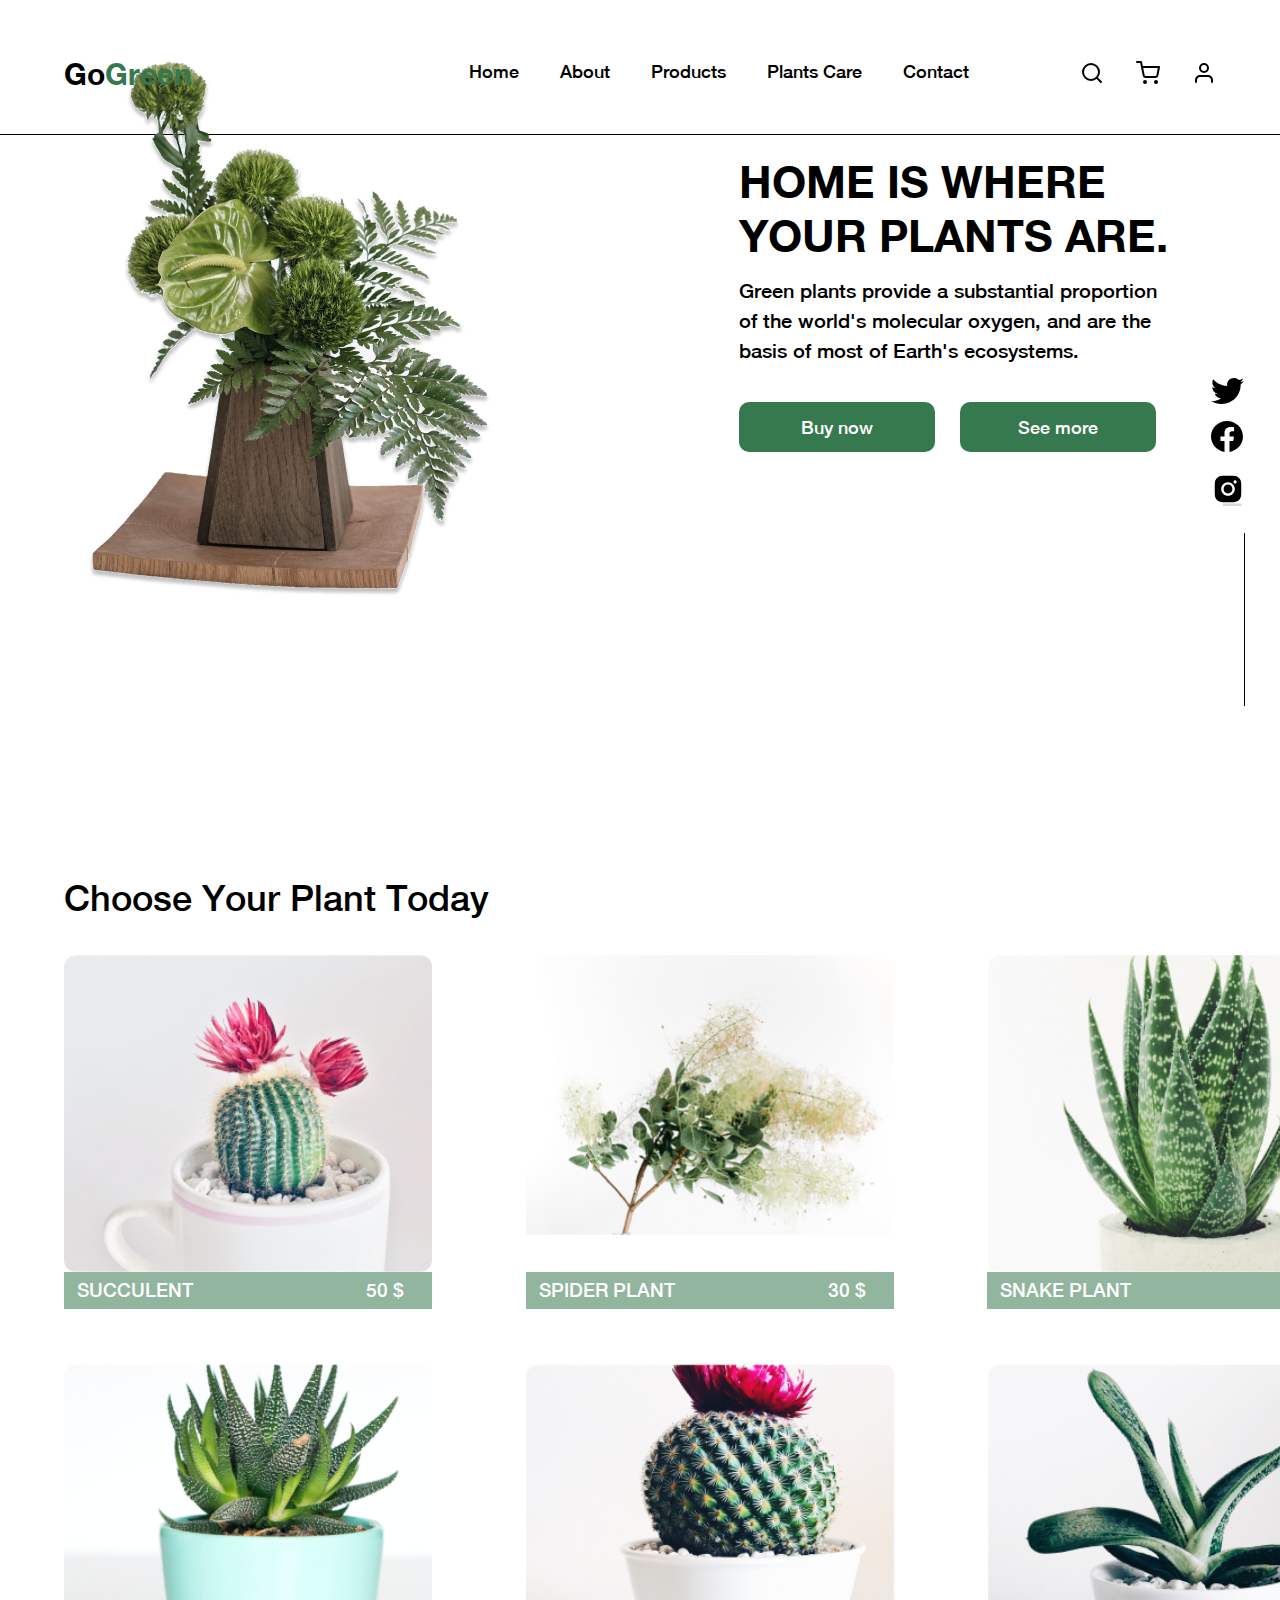
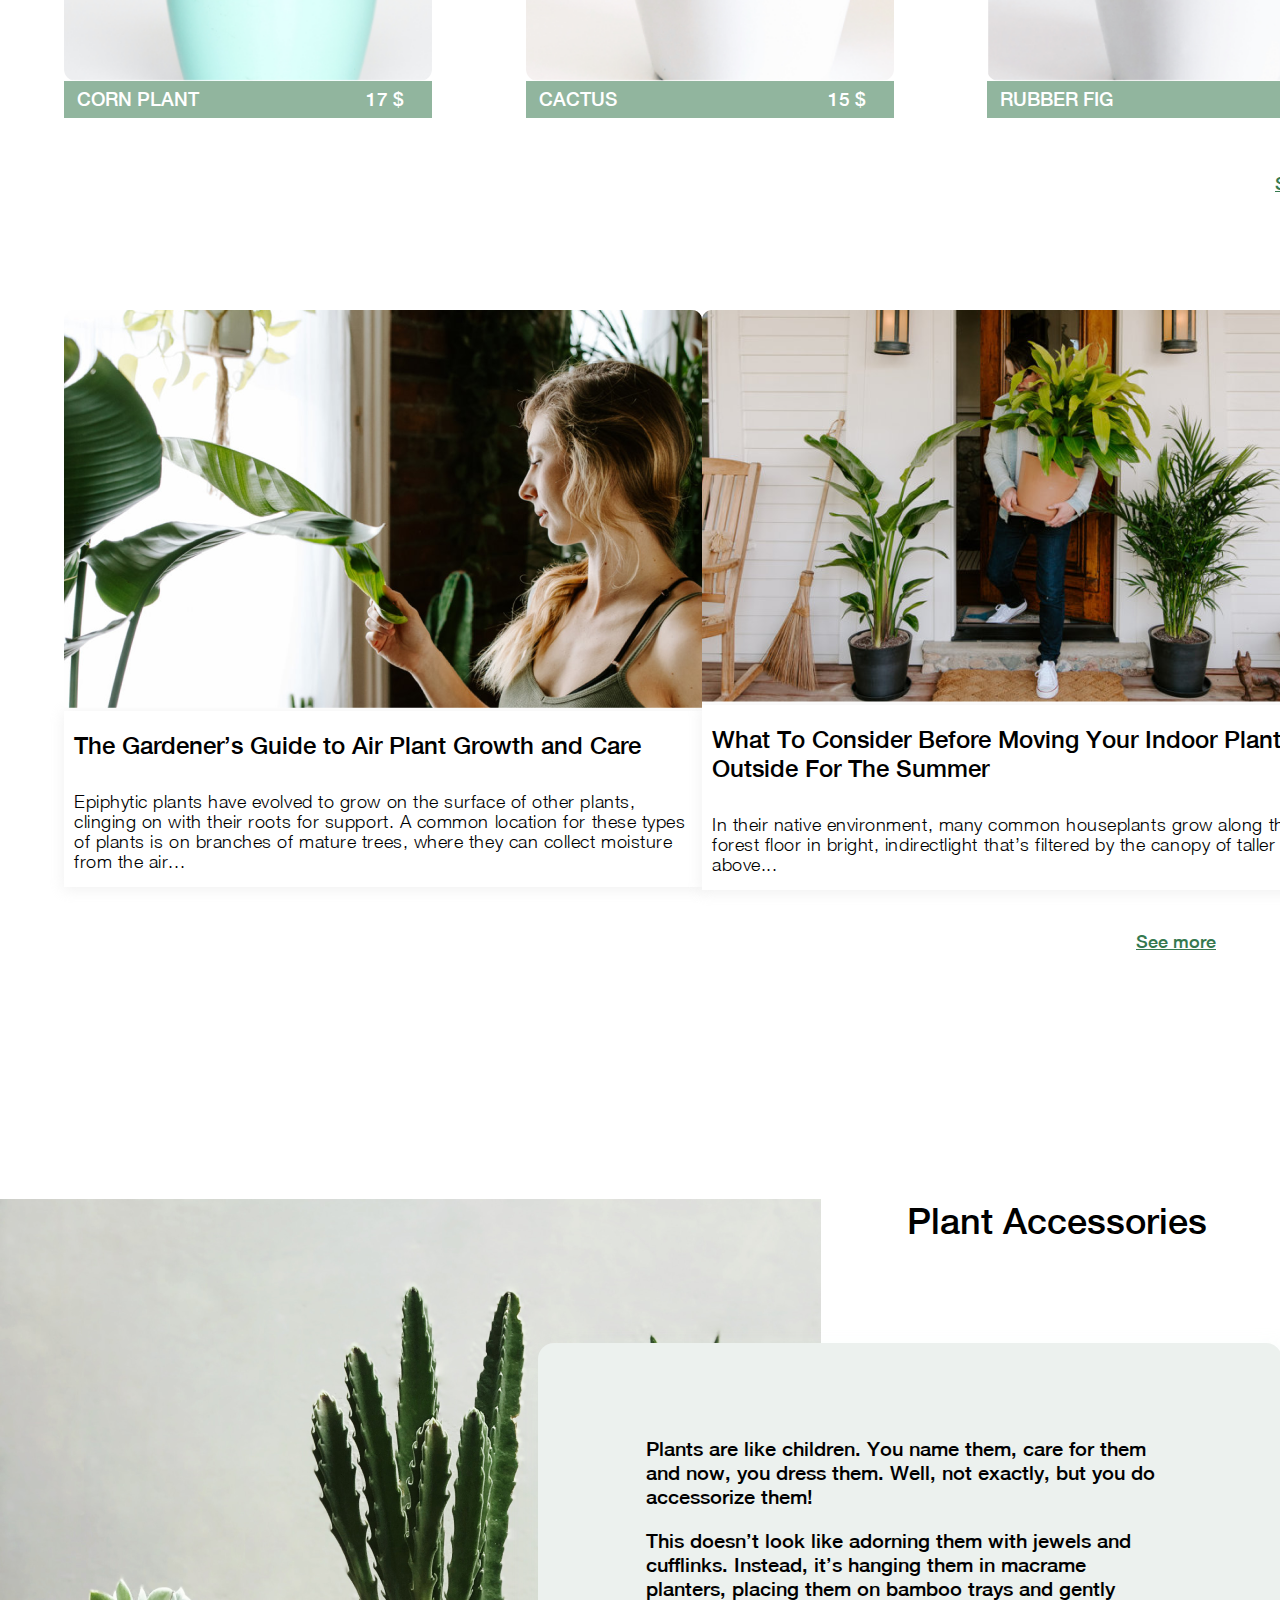
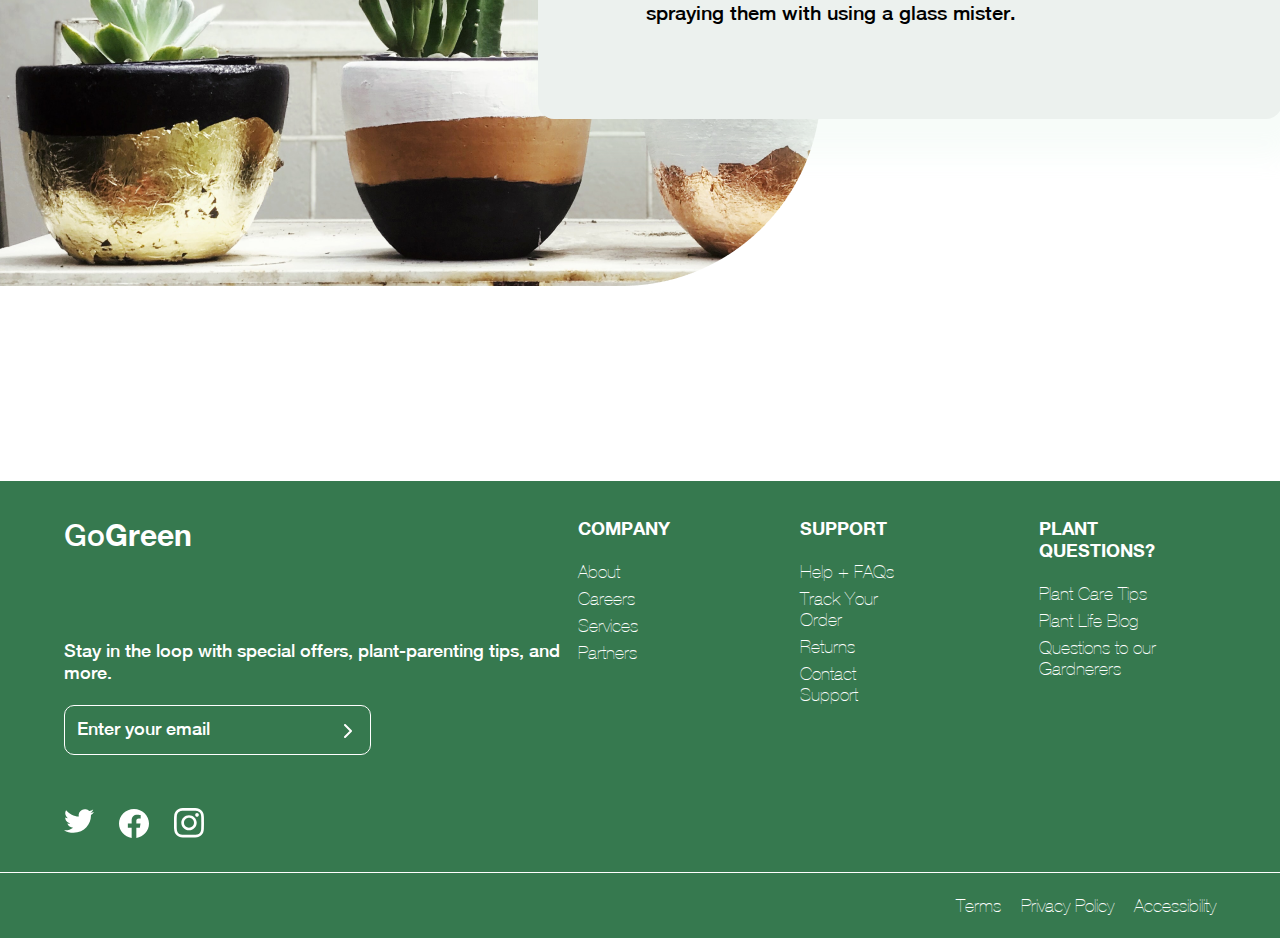
<file: index.html>
<!DOCTYPE html>
<html lang="en">
<head>
    <meta charset="UTF-8">
    <meta http-equiv="X-UA-Compatible" content="IE=edge">
    <meta name="viewport" content="width=device-width, initial-scale=1.0">
    <link rel="stylesheet" href="./assets/styles/reset.css">
    <link rel="stylesheet" href="./assets/styles/style.css">
    <title>Home</title>
</head>
<body>
<header>
    <div class="container">
      <nav class="top-nav">
        <a class="logo" href="index.html">Green</a>
        <div class="merged-nav"><ul>
            <li><a href="index.html">Home</a></li>
        <li><a href="#">About</a></li>
        <li><a href="#">Products</a></li>
        <li><a href="#">Plants Care</a></li>
        <li><a href="./assets/pages/contact.html">Contact</a></li>
       </ul>
       <div class="icons">
        <a href="#"><svg width="24" height="24" viewBox="0 0 24 24" fill="none" xmlns="http://www.w3.org/2000/svg"><path d="M11 19C15.4183 19 19 15.4183 19 11C19 6.58172 15.4183 3 11 3C6.58172 3 3 6.58172 3 11C3 15.4183 6.58172 19 11 19Z" stroke="black" stroke-width="2" stroke-linecap="round" stroke-linejoin="round"/><path d="M20.9999 21L16.6499 16.65" stroke="black" stroke-width="2" stroke-linecap="round" stroke-linejoin="round"/></svg></a>
       <a href="#"> <svg width="24" height="24" viewBox="0 0 24 24" fill="none" xmlns="http://www.w3.org/2000/svg"><path d="M9 22C9.55228 22 10 21.5523 10 21C10 20.4477 9.55228 20 9 20C8.44772 20 8 20.4477 8 21C8 21.5523 8.44772 22 9 22Z" stroke="black" stroke-width="2" stroke-linecap="round" stroke-linejoin="round"/><path d="M20 22C20.5523 22 21 21.5523 21 21C21 20.4477 20.5523 20 20 20C19.4477 20 19 20.4477 19 21C19 21.5523 19.4477 22 20 22Z" stroke="black" stroke-width="2" stroke-linecap="round" stroke-linejoin="round"/><path d="M1 1H5L7.68 14.39C7.77144 14.8504 8.02191 15.264 8.38755 15.5583C8.75318 15.8526 9.2107 16.009 9.68 16H19.4C19.8693 16.009 20.3268 15.8526 20.6925 15.5583C21.0581 15.264 21.3086 14.8504 21.4 14.39L23 6H6" stroke="black" stroke-width="2" stroke-linecap="round" stroke-linejoin="round"/></svg></a>
       <a href="#"><svg width="24" height="24" viewBox="0 0 24 24" fill="none" xmlns="http://www.w3.org/2000/svg"><path d="M20 21V19C20 17.9391 19.5786 16.9217 18.8284 16.1716C18.0783 15.4214 17.0609 15 16 15H8C6.93913 15 5.92172 15.4214 5.17157 16.1716C4.42143 16.9217 4 17.9391 4 19V21" stroke="black" stroke-width="2" stroke-linecap="round" stroke-linejoin="round"/><path d="M12 11C14.2091 11 16 9.20914 16 7C16 4.79086 14.2091 3 12 3C9.79086 3 8 4.79086 8 7C8 9.20914 9.79086 11 12 11Z" stroke="black" stroke-width="2" stroke-linecap="round" stroke-linejoin="round"/></svg></a>
       </div>
    </div>
        
     </nav>
    </div>
</header>

  <main>
<section>
    <div class="introd-about-plant">
    <div class="main-photo"></div>
    <div class="intr-text">
    <div class="text-about-plant">
        <h1>HOME IS WHERE 
            YOUR PLANTS ARE.</h1>
        <p>Green plants provide a substantial proportion of the
             world's molecular oxygen, and are the basis of 
             most of Earth's ecosystems.</p>
        <div class="buttons">
            <button class="btn">Buy now</button>
            <button class="btn">See more</button>
        </div>
        </div>
    </div>
    <div class="soc-icons-line">
        <div class="social_media">
            <svg width="33" height="26" viewBox="0 0 33 26" fill="none" xmlns="http://www.w3.org/2000/svg"><path d="M10.3815 26C22.8312 26 29.6426 15.996 29.6426 7.32319C29.6426 7.04195 29.6362 6.75446 29.6233 6.47322C30.9483 5.54405 32.0918 4.39315 33 3.07459C31.766 3.60698 30.4558 3.95467 29.1141 4.10581C30.5268 3.28473 31.5845 1.99487 32.0912 0.475315C30.7623 1.23901 29.3089 1.77773 27.7935 2.06838C26.7724 1.01635 25.4224 0.319787 23.9521 0.0863747C22.4818 -0.147037 20.9731 0.0957069 19.6594 0.777076C18.3456 1.45845 17.3 2.54049 16.684 3.85592C16.0681 5.17134 15.9162 6.64688 16.2519 8.05441C13.5609 7.92347 10.9284 7.24565 8.52497 6.06488C6.12154 4.88412 4.00083 3.22677 2.30033 1.20029C1.43605 2.6452 1.17158 4.35501 1.56067 5.98221C1.94976 7.60941 2.96321 9.03191 4.39506 9.96059C3.32011 9.9275 2.26872 9.64686 1.32773 9.14187V9.22312C1.32677 10.7394 1.86738 12.2093 2.85768 13.3828C3.84797 14.5564 5.22682 15.3612 6.75984 15.6604C5.76408 15.9246 4.71898 15.9631 3.70541 15.7729C4.138 17.0769 4.97966 18.2175 6.11293 19.0354C7.24621 19.8533 8.61454 20.3077 10.027 20.3352C7.62908 22.1616 4.66699 23.1523 1.61777 23.1476C1.07702 23.1468 0.536799 23.1147 0 23.0514C3.09768 24.9784 6.70111 26.0019 10.3815 26Z" fill="black"/>
            </svg>
            <svg width="32" height="31" viewBox="0 0 32 31" fill="none" xmlns="http://www.w3.org/2000/svg"><path d="M32 15.5947C32 6.98199 24.8366 0 16 0C7.16344 0 0 6.98199 0 15.5947C0 23.3784 5.85094 29.8301 13.5 31V20.1026H9.4375V15.5947H13.5V12.159C13.5 8.25058 15.8888 6.09169 19.5434 6.09169C21.2934 6.09169 23.125 6.39627 23.125 6.39627V10.234H21.1075C19.12 10.234 18.5 11.4362 18.5 12.6707V15.5947H22.9375L22.2281 20.1026H18.5V31C26.1491 29.8301 32 23.3784 32 15.5947Z" fill="black"/>
            </svg>
            <svg width="34" height="40" viewBox="0 0 40 40" fill="none" xmlns="http://www.w3.org/2000/svg"><g clip-path="url(#clip0_4_112)"><path d="M20.0002 14.793C17.133 14.793 14.7932 17.1328 14.7932 20C14.7932 22.8672 17.133 25.207 20.0002 25.207C22.8674 25.207 25.2072 22.8672 25.2072 20C25.2072 17.1328 22.8674 14.793 20.0002 14.793ZM35.6174 20C35.6174 17.8438 35.6369 15.707 35.5158 13.5547C35.3947 11.0547 34.8244 8.83594 32.9963 7.00781C31.1642 5.17578 28.9494 4.60938 26.4494 4.48828C24.2932 4.36719 22.1564 4.38672 20.0041 4.38672C17.8478 4.38672 15.7111 4.36719 13.5588 4.48828C11.0588 4.60938 8.84003 5.17969 7.0119 7.00781C5.17987 8.83985 4.61347 11.0547 4.49237 13.5547C4.37128 15.7109 4.39081 17.8477 4.39081 20C4.39081 22.1523 4.37128 24.293 4.49237 26.4453C4.61347 28.9453 5.18378 31.1641 7.0119 32.9922C8.84394 34.8242 11.0588 35.3906 13.5588 35.5117C15.715 35.6328 17.8517 35.6133 20.0041 35.6133C22.1603 35.6133 24.2971 35.6328 26.4494 35.5117C28.9494 35.3906 31.1682 34.8203 32.9963 32.9922C34.8283 31.1602 35.3947 28.9453 35.5158 26.4453C35.6408 24.293 35.6174 22.1563 35.6174 20ZM20.0002 28.0117C15.5666 28.0117 11.9885 24.4336 11.9885 20C11.9885 15.5664 15.5666 11.9883 20.0002 11.9883C24.4338 11.9883 28.0119 15.5664 28.0119 20C28.0119 24.4336 24.4338 28.0117 20.0002 28.0117ZM28.34 13.5313C27.3049 13.5313 26.4689 12.6953 26.4689 11.6602C26.4689 10.625 27.3049 9.78907 28.34 9.78907C29.3752 9.78907 30.2111 10.625 30.2111 11.6602C30.2114 11.906 30.1632 12.1494 30.0693 12.3766C29.9754 12.6037 29.8376 12.8101 29.6638 12.9839C29.49 13.1577 29.2836 13.2955 29.0564 13.3895C28.8293 13.4834 28.5858 13.5316 28.34 13.5313Z" fill="black"/><rect x="14" y="37" width="22" height="97" fill="#D9D9D9"/></g><defs><clipPath id="clip0_4_112"><rect width="40" height="40" fill="white"/></clipPath></defs>
            </svg>
</div>   <div class="S-line"></div>
    </div>

</div>
</section>

    <section class="choose-plant">
        <div class="container">
        
            
                <h2>Choose Your Plant Today</h2>
                <div class="plant-collection">
                    <div class="card1 card"><div class="cart"><span>Add to Cart</span></div><div class="photo1 photo"></div><div class="description"><span>SUCCULENT</span><span>50 $</span></div></div>
                    <div class="card2 card"><div class="cart"><span>Add to Cart</span></div><div class="photo2 photo"></div><div class="description"><span>SPIDER PLANT</span><span>30 $</span></div> </div>
                    <div class="card3 card "><div class="cart"><span>Add to Cart</span></div><div class="photo3 photo"></div><div class="description"><span>SNAKE PLANT</span><span>23 $</span></div></div>
                    <div class="card4 card"><div class="cart"><span>Add to Cart</span></div><div class="photo4 photo"></div><div class="description"><span>CORN PLANT</span><span>17 $</span></div></div>
                    <div class="card5 card"><div class="cart"><span>Add to Cart</span></div><div class="photo5 photo"></div><div class="description"><span>CACTUS</span><span>15 $</span></div></div>
                    <div class="card6 card"><div class="cart"><span>Add to Cart</span></div><div class="photo6 photo"></div><div class="description"><span>RUBBER FIG</span><span>30 $</span></div></div>
                    <a class="see-mr" href="#">See more</a>
            </div>
</div>
        
    </section>
    <section>
        <div class="container">
            <div class="care">
                <div class="article">
                        <img src="./assets/images/png/strelitzia.png" alt="strelitzia-img">
                        <div class="bloom-scape"><h3>The Gardener’s Guide to Air Plant Growth and Care</h3><p>Epiphytic plants have evolved to grow on the surface of other plants, clinging on with their roots for support. A common location for these types of plants is on branches of mature trees, where they can collect moisture from the air...</p></div>
                </div>
                <div class="article">
                    <img src="./assets/images/png/Dracaena-flower.png" alt="Dracaena-flower">
                    <div class="dracaena"><h3>What To Consider Before Moving Your Indoor Plants Outside For The Summer</h3><p>In their native environment, many common houseplants grow along the forest floor in bright, indirectlight that’s filtered by the canopy of taller trees above...</p></div>
                </div>
            </div>
            <a class="see-mr lnk2" href="">See more</a>

            </div>
        
    </section>

    <section class="plant-acc">
        <div class="accessories">
            <img src="./assets/images/png/cactust-plants.png" alt="cactus">
            <h3>Plant Accessories</h3>
            <div class="box">
                <p>Plants are like children. You name them, care for them and now, you dress them. Well, not exactly, but you do accessorize them!</p>

                    <p>This doesn’t look like adorning them with jewels and cufflinks. Instead, it’s hanging them in macrame planters,
                     placing them on bamboo trays and gently spraying
                      them with using a glass mister.</p>
            </div>
        </div>
    </section>
  </main>
  <footer>
    <div class="container">
        <div class="footer-merged">
         <div class="footer-left-side">
            <a href="index.html">Green</a>
            <div class="footer-left-bottom">
                <p>Stay in the loop with special offers, plant-parenting tips, and more.</p>
                <form >
                    <input type="email" id="email" placeholder="Enter your email">
                    <button class="btn-arrow" type="button">
                        <svg class="arrow" width="8" height="14" viewBox="0 0 8 14" fill="none" xmlns="http://www.w3.org/2000/svg"><path d="M1 13L7 7L1 1" stroke="white" stroke-width="2" stroke-linecap="round" stroke-linejoin="round"/>
                        </svg>
                    </button>
                </form>
                <div class="soc-icons">
                    <svg width="30" height="26" viewBox="0 0 33 26" fill="none" xmlns="http://www.w3.org/2000/svg"><path d="M10.3815 26C22.8312 26 29.6426 15.996 29.6426 7.32319C29.6426 7.04195 29.6362 6.75446 29.6233 6.47322C30.9483 5.54405 32.0918 4.39315 33 3.07459C31.766 3.60698 30.4558 3.95467 29.1141 4.10581C30.5268 3.28473 31.5845 1.99487 32.0912 0.475315C30.7623 1.23901 29.3089 1.77773 27.7935 2.06838C26.7724 1.01635 25.4224 0.319787 23.9521 0.0863747C22.4818 -0.147037 20.9731 0.0957069 19.6594 0.777076C18.3456 1.45845 17.3 2.54049 16.684 3.85592C16.0681 5.17134 15.9162 6.64688 16.2519 8.05441C13.5609 7.92347 10.9284 7.24565 8.52497 6.06488C6.12154 4.88412 4.00083 3.22677 2.30033 1.20029C1.43605 2.6452 1.17158 4.35501 1.56067 5.98221C1.94976 7.60941 2.96321 9.03191 4.39506 9.96059C3.32011 9.9275 2.26872 9.64686 1.32773 9.14187V9.22312C1.32677 10.7394 1.86738 12.2093 2.85768 13.3828C3.84797 14.5564 5.22682 15.3612 6.75984 15.6604C5.76408 15.9246 4.71898 15.9631 3.70541 15.7729C4.138 17.0769 4.97966 18.2175 6.11293 19.0354C7.24621 19.8533 8.61454 20.3077 10.027 20.3352C7.62908 22.1616 4.66699 23.1523 1.61777 23.1476C1.07702 23.1468 0.536799 23.1147 0 23.0514C3.09768 24.9784 6.70111 26.0019 10.3815 26Z" fill="white"/>
                    </svg>
                    <svg width="30" height="31" viewBox="0 0 32 31" fill="none" xmlns="http://www.w3.org/2000/svg"><path d="M32 15.5947C32 6.98199 24.8366 0 16 0C7.16344 0 0 6.98199 0 15.5947C0 23.3784 5.85094 29.8301 13.5 31V20.1026H9.4375V15.5947H13.5V12.159C13.5 8.25058 15.8888 6.09169 19.5434 6.09169C21.2934 6.09169 23.125 6.39627 23.125 6.39627V10.234H21.1075C19.12 10.234 18.5 11.4362 18.5 12.6707V15.5947H22.9375L22.2281 20.1026H18.5V31C26.1491 29.8301 32 23.3784 32 15.5947Z" fill="white"/>
                    </svg>
                    <svg width="30" height="30" viewBox="0 0 30 30" fill="none" xmlns="http://www.w3.org/2000/svg"><path d="M15 2.65974C19.0078 2.65974 19.4824 2.67705 21.0586 2.74629C22.5234 2.80975 23.3145 3.05207 23.8418 3.254C24.5391 3.5194 25.043 3.84249 25.5645 4.35598C26.0918 4.87523 26.4141 5.36564 26.6836 6.05221C26.8887 6.57147 27.1348 7.35612 27.1992 8.79273C27.2695 10.3505 27.2871 10.8178 27.2871 14.7584C27.2871 18.7047 27.2695 19.1721 27.1992 20.7241C27.1348 22.1665 26.8887 22.9453 26.6836 23.4646C26.4141 24.1512 26.0859 24.6473 25.5645 25.1608C25.0371 25.6801 24.5391 25.9974 23.8418 26.2628C23.3145 26.4647 22.5176 26.7071 21.0586 26.7705C19.4766 26.8398 19.002 26.8571 15 26.8571C10.9922 26.8571 10.5176 26.8398 8.94141 26.7705C7.47656 26.7071 6.68555 26.4647 6.1582 26.2628C5.46094 25.9974 4.95703 25.6743 4.43555 25.1608C3.9082 24.6416 3.58594 24.1512 3.31641 23.4646C3.11133 22.9453 2.86523 22.1607 2.80078 20.7241C2.73047 19.1663 2.71289 18.699 2.71289 14.7584C2.71289 10.8121 2.73047 10.3447 2.80078 8.79273C2.86523 7.35035 3.11133 6.57147 3.31641 6.05221C3.58594 5.36564 3.91406 4.86946 4.43555 4.35598C4.96289 3.83672 5.46094 3.5194 6.1582 3.254C6.68555 3.05207 7.48242 2.80975 8.94141 2.74629C10.5176 2.67705 10.9922 2.65974 15 2.65974ZM15 0C10.9277 0 10.418 0.0173085 8.81836 0.0865426C7.22461 0.155777 6.12891 0.409635 5.17969 0.773114C4.18945 1.1539 3.35156 1.65585 2.51953 2.48089C1.68164 3.30016 1.17188 4.1252 0.785156 5.09448C0.416016 6.03491 0.158203 7.10803 0.0878906 8.67734C0.0175781 10.2582 0 10.7601 0 14.7699C0 18.7797 0.0175781 19.2817 0.0878906 20.8568C0.158203 22.4261 0.416016 23.505 0.785156 24.4396C1.17188 25.4147 1.68164 26.2397 2.51953 27.059C3.35156 27.8783 4.18945 28.386 5.17383 28.761C6.12891 29.1245 7.21875 29.3783 8.8125 29.4476C10.4121 29.5168 10.9219 29.5341 14.9941 29.5341C19.0664 29.5341 19.5762 29.5168 21.1758 29.4476C22.7695 29.3783 23.8652 29.1245 24.8145 28.761C25.7988 28.386 26.6367 27.8783 27.4688 27.059C28.3008 26.2397 28.8164 25.4147 29.1973 24.4454C29.5664 23.505 29.8242 22.4318 29.8945 20.8625C29.9648 19.2875 29.9824 18.7855 29.9824 14.7757C29.9824 10.7659 29.9648 10.264 29.8945 8.68888C29.8242 7.11957 29.5664 6.04068 29.1973 5.10601C28.8281 4.1252 28.3184 3.30016 27.4805 2.48089C26.6484 1.66162 25.8105 1.1539 24.8262 0.778884C23.8711 0.415405 22.7813 0.161546 21.1875 0.0923121C19.582 0.0173085 19.0723 0 15 0Z" fill="white"/><path d="M15 7.18311C10.7461 7.18311 7.29492 10.5813 7.29492 14.77C7.29492 18.9587 10.7461 22.3569 15 22.3569C19.2539 22.3569 22.7051 18.9587 22.7051 14.77C22.7051 10.5813 19.2539 7.18311 15 7.18311ZM15 19.6914C12.2402 19.6914 10.002 17.4874 10.002 14.77C10.002 12.0526 12.2402 9.84862 15 9.84862C17.7598 9.84862 19.998 12.0526 19.998 14.77C19.998 17.4874 17.7598 19.6914 15 19.6914Z" fill="white"/><path d="M24.8086 6.88306C24.8086 7.86387 24 8.6543 23.0098 8.6543C22.0137 8.6543 21.2109 7.85811 21.2109 6.88306C21.2109 5.90224 22.0195 5.11182 23.0098 5.11182C24 5.11182 24.8086 5.90801 24.8086 6.88306Z" fill="white"/>
                    </svg>
                </div>
            </div>
            </div>
         <div class="footer-right-side">
            <div class="footer-right-part1">
                <a href="#">COMPANY</a>
                <a href="#">About</a>
                <a href="#">Careers</a>
                <a href="#">Services</a>
                <a href="#">Partners</a>
            </div>
            <div class="footer-right-part2">
                <a href="#">SUPPORT</a>
                <a href="#">Help + FAQs</a>
                <a href="#">Track Your Order</a>
                <a href="#">Returns</a>
                <a href="#">Contact Support</a>
            </div>
            <div class="footer-right-part3">
                <a href="#">PLANT QUESTIONS?</a>
                <a href="#">Plant Care Tips</a>
                <a href="#">Plant Life Blog</a>
                <a href="#">Questions to our Gardnerers</a>
            </div>

        </div>
        
     </div>

     
    </div><div class="line"></div>
    <div class="container"><ul >
        <li><a href="#">Terms</a></li>
        <li><a href="#">Privacy Policy</a></li>
        <li><a href="#">Accessibility</a></li>
     </ul></div>
     
  </footer>
    
</body>
</html>
</file>
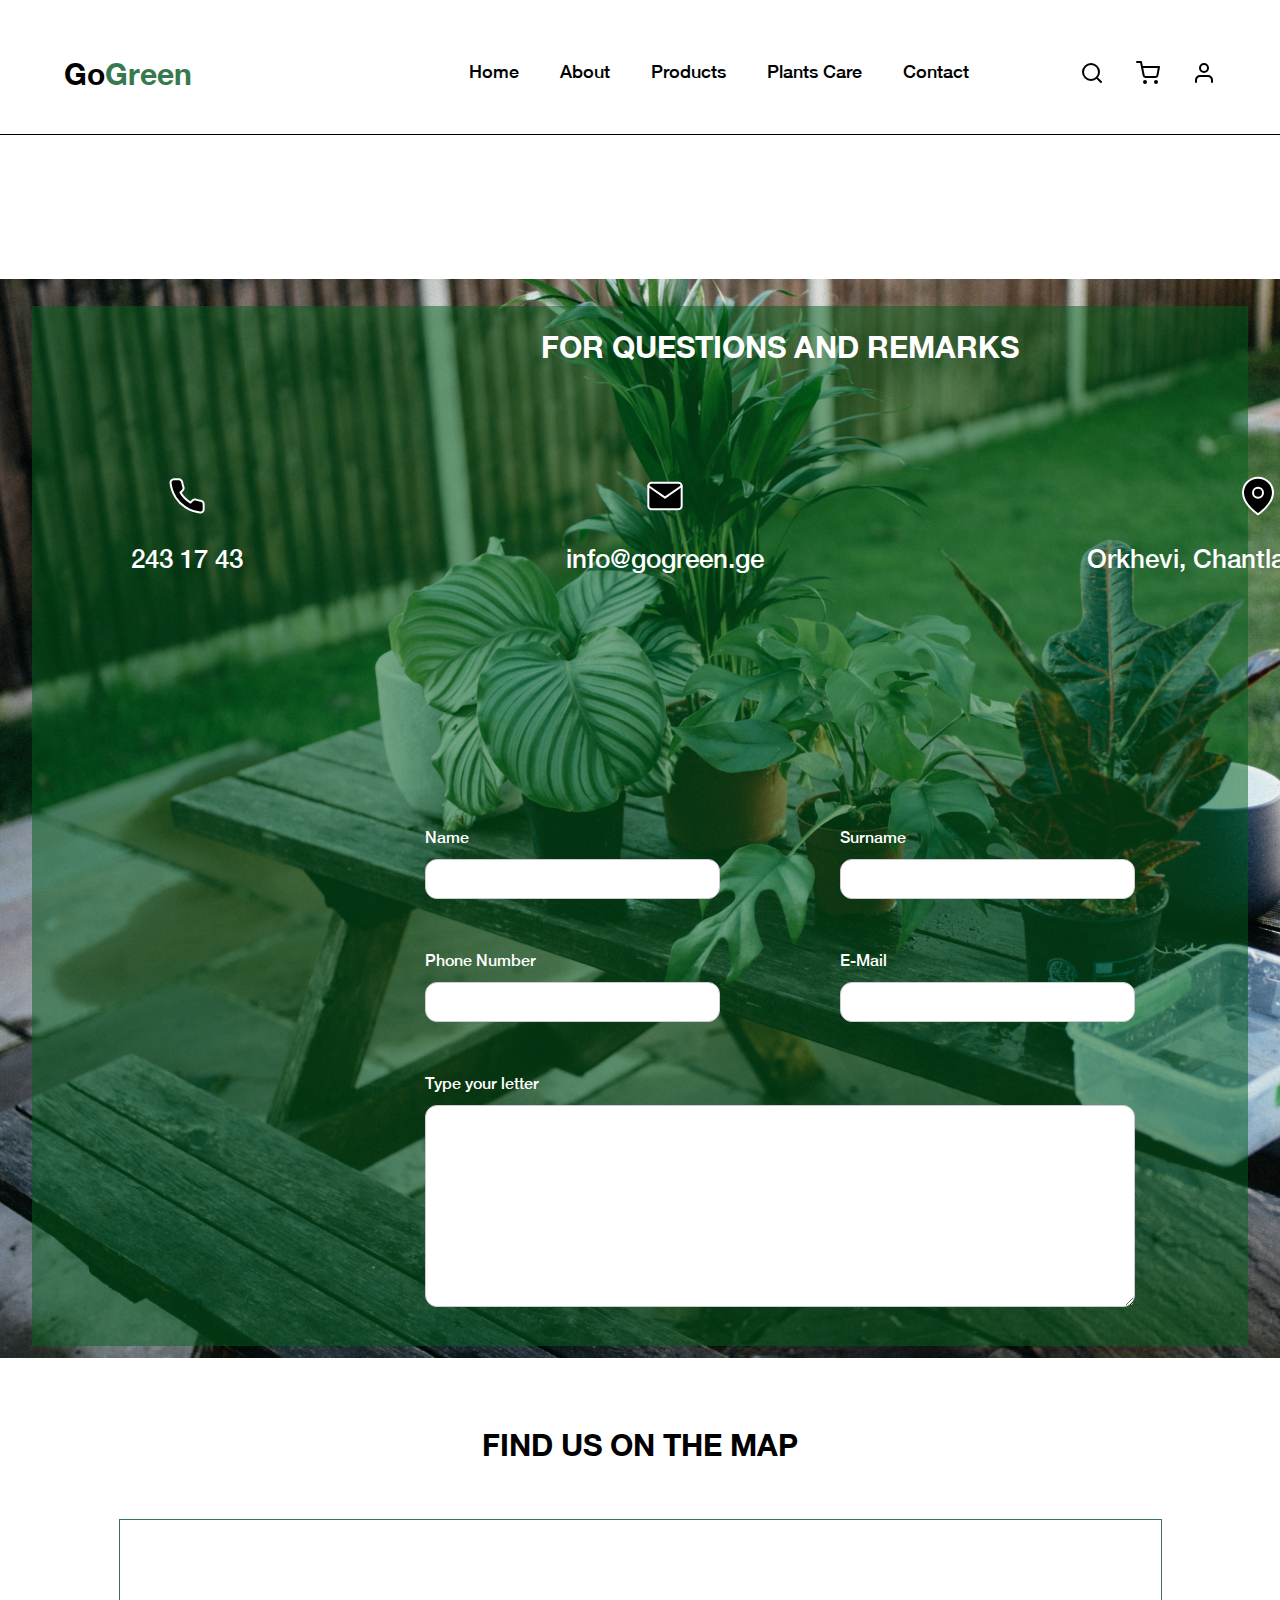
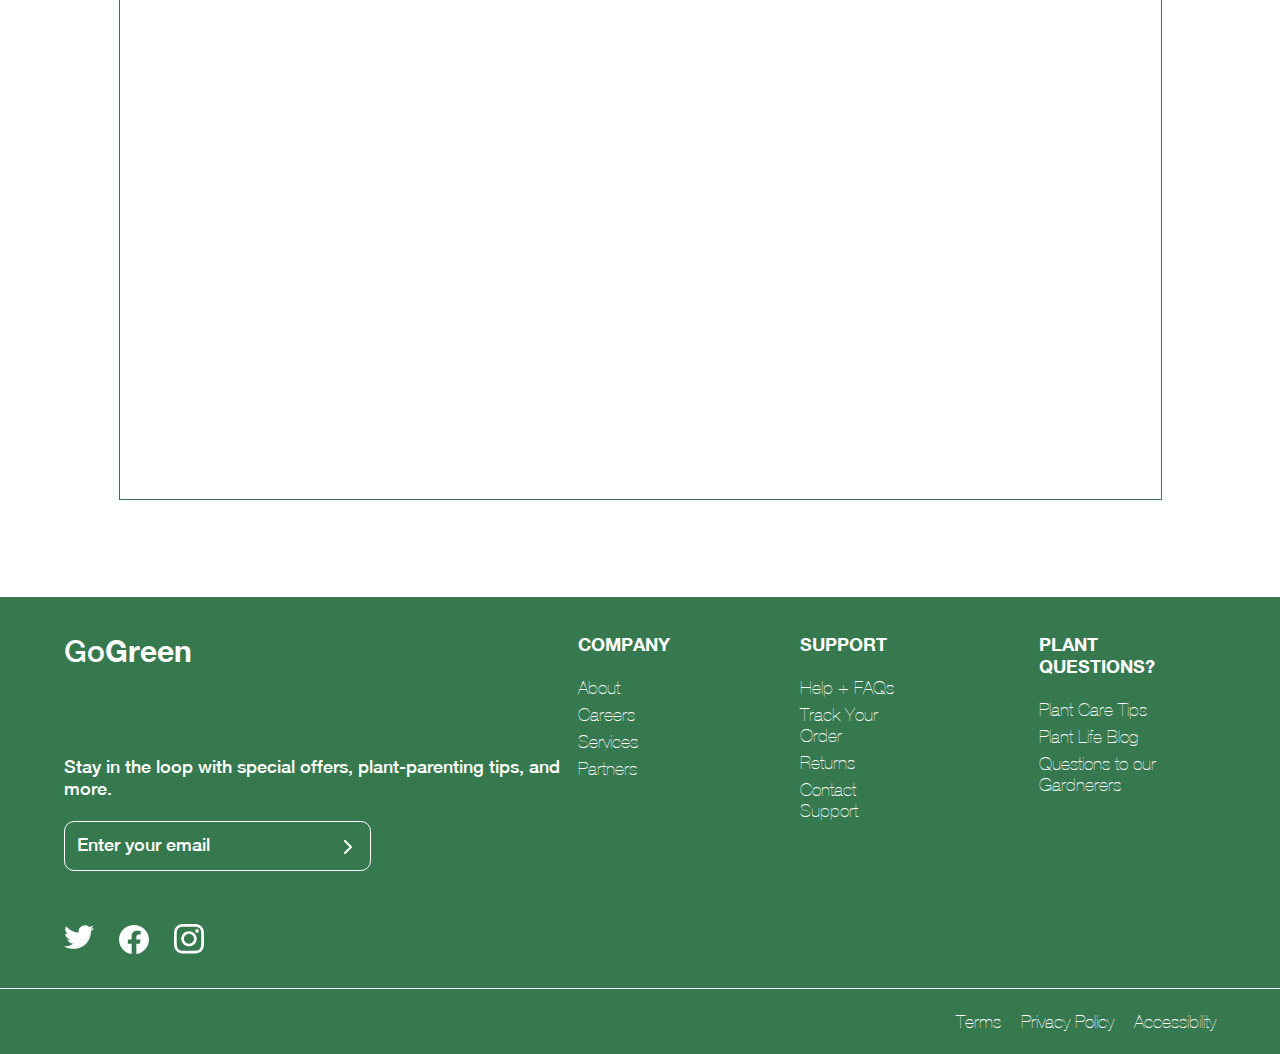
<file: assets/pages/contact.html>
<!DOCTYPE html>
<html lang="en">
<head>
    <meta charset="UTF-8">
    <meta http-equiv="X-UA-Compatible" content="IE=edge">
    <meta name="viewport" content="width=device-width, initial-scale=1.0">
   <link rel="stylesheet" href="../styles/reset.css">
    <link rel="stylesheet" href="../styles/style.css">
    <title>Contact</title>
</head>
<body>
<header>
    <div class="container">
      <nav class="top-nav">
        <a class="logo" href="../../index.html">Green</a>
        <div class="merged-nav"><ul>
            <li><a href="../../index.html">Home</a></li>
        <li><a href="#">About</a></li>
        <li><a href="#">Products</a></li>
        <li><a href="#">Plants Care</a></li>
        <li><a href="./assets/pages/contact.html">Contact</a></li>
       </ul>
       <div class="icons">
        <a href="#"><svg width="24" height="24" viewBox="0 0 24 24" fill="none" xmlns="http://www.w3.org/2000/svg"><path d="M11 19C15.4183 19 19 15.4183 19 11C19 6.58172 15.4183 3 11 3C6.58172 3 3 6.58172 3 11C3 15.4183 6.58172 19 11 19Z" stroke="black" stroke-width="2" stroke-linecap="round" stroke-linejoin="round"/><path d="M20.9999 21L16.6499 16.65" stroke="black" stroke-width="2" stroke-linecap="round" stroke-linejoin="round"/></svg></a>
       <a href="#"> <svg width="24" height="24" viewBox="0 0 24 24" fill="none" xmlns="http://www.w3.org/2000/svg"><path d="M9 22C9.55228 22 10 21.5523 10 21C10 20.4477 9.55228 20 9 20C8.44772 20 8 20.4477 8 21C8 21.5523 8.44772 22 9 22Z" stroke="black" stroke-width="2" stroke-linecap="round" stroke-linejoin="round"/><path d="M20 22C20.5523 22 21 21.5523 21 21C21 20.4477 20.5523 20 20 20C19.4477 20 19 20.4477 19 21C19 21.5523 19.4477 22 20 22Z" stroke="black" stroke-width="2" stroke-linecap="round" stroke-linejoin="round"/><path d="M1 1H5L7.68 14.39C7.77144 14.8504 8.02191 15.264 8.38755 15.5583C8.75318 15.8526 9.2107 16.009 9.68 16H19.4C19.8693 16.009 20.3268 15.8526 20.6925 15.5583C21.0581 15.264 21.3086 14.8504 21.4 14.39L23 6H6" stroke="black" stroke-width="2" stroke-linecap="round" stroke-linejoin="round"/></svg></a>
       <a href="#"><svg width="24" height="24" viewBox="0 0 24 24" fill="none" xmlns="http://www.w3.org/2000/svg"><path d="M20 21V19C20 17.9391 19.5786 16.9217 18.8284 16.1716C18.0783 15.4214 17.0609 15 16 15H8C6.93913 15 5.92172 15.4214 5.17157 16.1716C4.42143 16.9217 4 17.9391 4 19V21" stroke="black" stroke-width="2" stroke-linecap="round" stroke-linejoin="round"/><path d="M12 11C14.2091 11 16 9.20914 16 7C16 4.79086 14.2091 3 12 3C9.79086 3 8 4.79086 8 7C8 9.20914 9.79086 11 12 11Z" stroke="black" stroke-width="2" stroke-linecap="round" stroke-linejoin="round"/></svg></a>
       </div>
    </div>
        
     </nav>
    </div>
</header>

  <main>
    <section class="contact-sec">
        <div class="back-img">
            <div class="back-img-inner"></div>
         <div class="information">
            <h1>FOR QUESTIONS AND REMARKS</h1>
             <div class="cont-inf">
            <svg width="40" height="40" viewBox="0 0 40 40" fill="black" xmlns="http://www.w3.org/2000/svg"><path d="M36.6669 28.2V33.2C36.6688 33.6642 36.5737 34.1236 36.3877 34.5489C36.2018 34.9742 35.929 35.356 35.587 35.6698C35.245 35.9836 34.8412 36.2225 34.4015 36.3712C33.9618 36.5199 33.4958 36.5751 33.0335 36.5334C27.9049 35.9761 22.9785 34.2236 18.6502 31.4167C14.6233 28.8578 11.2091 25.4436 8.65021 21.4167C5.83351 17.0687 4.08062 12.1183 3.53355 6.96669C3.4919 6.5058 3.54667 6.04129 3.69438 5.60273C3.84209 5.16417 4.0795 4.76117 4.39149 4.41939C4.70348 4.07761 5.08322 3.80453 5.50653 3.61756C5.92984 3.43058 6.38745 3.33379 6.85021 3.33335H11.8502C12.6591 3.32539 13.4432 3.61182 14.0565 4.13924C14.6698 4.66666 15.0703 5.3991 15.1835 6.20002C15.3946 7.80013 15.786 9.37123 16.3502 10.8834C16.5745 11.4799 16.623 12.1282 16.4901 12.7515C16.3571 13.3748 16.0483 13.9469 15.6002 14.4L13.4835 16.5167C15.8561 20.6893 19.311 24.1441 23.4835 26.5167L25.6002 24.4C26.0534 23.9519 26.6255 23.6431 27.2487 23.5102C27.872 23.3772 28.5203 23.4258 29.1169 23.65C30.629 24.2143 32.2001 24.6056 33.8002 24.8167C34.6098 24.9309 35.3492 25.3387 35.8778 25.9625C36.4063 26.5863 36.6872 27.3826 36.6669 28.2Z" stroke="white" stroke-width="2" stroke-linecap="round" stroke-linejoin="round"/>
            </svg>
            <svg width="40" height="40" viewBox="0 0 40 40" fill="black" xmlns="http://www.w3.org/2000/svg"><path d="M6.66683 6.66669H33.3335C35.1668 6.66669 36.6668 8.16669 36.6668 10V30C36.6668 31.8334 35.1668 33.3334 33.3335 33.3334H6.66683C4.8335 33.3334 3.3335 31.8334 3.3335 30V10C3.3335 8.16669 4.8335 6.66669 6.66683 6.66669Z" stroke="white" stroke-width="2" stroke-linecap="round" stroke-linejoin="round"/><path d="M36.6668 10L20.0002 21.6667L3.3335 10" stroke="white" stroke-width="2" stroke-linecap="round" stroke-linejoin="round"/>
            </svg>
            <svg width="40" height="40" viewBox="0 0 40 40" fill="black" xmlns="http://www.w3.org/2000/svg"><path d="M35 16.6667C35 28.3334 20 38.3334 20 38.3334C20 38.3334 5 28.3334 5 16.6667C5 12.6884 6.58035 8.87313 9.3934 6.06008C12.2064 3.24704 16.0218 1.66669 20 1.66669C23.9782 1.66669 27.7936 3.24704 30.6066 6.06008C33.4196 8.87313 35 12.6884 35 16.6667Z" stroke="white" stroke-width="2" stroke-linecap="round" stroke-linejoin="round"/><path d="M20 21.6667C22.7614 21.6667 25 19.4281 25 16.6667C25 13.9053 22.7614 11.6667 20 11.6667C17.2386 11.6667 15 13.9053 15 16.6667C15 19.4281 17.2386 21.6667 20 21.6667Z" stroke="white" stroke-width="2" stroke-linecap="round" stroke-linejoin="round"/>
            </svg>
            <a href="#">243 17 43</a>
            <a href="#">info@gogreen.ge</a>
            <a href="#">Orkhevi, Chantladze Street 1</a>
        </div>
        <form action="" class="form-wrapper">
            <div>
                <label for="Name">Name</label>
                <input type="text">
            </div>
              <div> <label for="">Surname</label>
                <input type="text">
            </div> 
               <div> <label for="Telephone">Phone Number</label>
                <input type="tel">
            </div>
               <div><label for="Email">E-Mail</label>
                <input type="email">
            </div> 
                <div class="message"><label for="message">Type your letter</label>
                <textarea name="message" id="message" cols="30" rows="10"></textarea>
                </div>
        </div> 
            </form>
        </div>          
     </section>
     <section class="location">
        <h1>FIND US ON THE MAP</h1>
        <div class="map"><iframe src="https://www.google.com/maps/embed?pb=!1m18!1m12!1m3!1d47652.41452366694!2d44.8219361143013!3d41.714564800695584!2m3!1f0!2f0!3f0!3m2!1i1024!2i768!4f13.1!3m3!1m2!1s0x40440cd7e64f626b%3A0x61d084ede2576ea3!2sTbilisi!5e0!3m2!1sen!2sge!4v1677503615475!5m2!1sen!2sge" width="870" height="450" style="border:0;" allowfullscreen="" loading="lazy" referrerpolicy="no-referrer-when-downgrade"></iframe></div>

    </section>

  </main>
  <footer>
    <div class="container">
        <div class="footer-merged">
         <div class="footer-left-side">
            <a href="index.html">Green</a>
            <div class="footer-left-bottom">
                <p>Stay in the loop with special offers, plant-parenting tips, and more.</p>
                <form >
                    <input type="email" id="email" placeholder="Enter your email">
                    <button class="btn-arrow" type="button">
                        <svg class="arrow" width="8" height="14" viewBox="0 0 8 14" fill="none" xmlns="http://www.w3.org/2000/svg"><path d="M1 13L7 7L1 1" stroke="white" stroke-width="2" stroke-linecap="round" stroke-linejoin="round"/>
                        </svg>
                    </button>
                </form>
                <div class="soc-icons">
                    <svg width="30" height="26" viewBox="0 0 33 26" fill="none" xmlns="http://www.w3.org/2000/svg"><path d="M10.3815 26C22.8312 26 29.6426 15.996 29.6426 7.32319C29.6426 7.04195 29.6362 6.75446 29.6233 6.47322C30.9483 5.54405 32.0918 4.39315 33 3.07459C31.766 3.60698 30.4558 3.95467 29.1141 4.10581C30.5268 3.28473 31.5845 1.99487 32.0912 0.475315C30.7623 1.23901 29.3089 1.77773 27.7935 2.06838C26.7724 1.01635 25.4224 0.319787 23.9521 0.0863747C22.4818 -0.147037 20.9731 0.0957069 19.6594 0.777076C18.3456 1.45845 17.3 2.54049 16.684 3.85592C16.0681 5.17134 15.9162 6.64688 16.2519 8.05441C13.5609 7.92347 10.9284 7.24565 8.52497 6.06488C6.12154 4.88412 4.00083 3.22677 2.30033 1.20029C1.43605 2.6452 1.17158 4.35501 1.56067 5.98221C1.94976 7.60941 2.96321 9.03191 4.39506 9.96059C3.32011 9.9275 2.26872 9.64686 1.32773 9.14187V9.22312C1.32677 10.7394 1.86738 12.2093 2.85768 13.3828C3.84797 14.5564 5.22682 15.3612 6.75984 15.6604C5.76408 15.9246 4.71898 15.9631 3.70541 15.7729C4.138 17.0769 4.97966 18.2175 6.11293 19.0354C7.24621 19.8533 8.61454 20.3077 10.027 20.3352C7.62908 22.1616 4.66699 23.1523 1.61777 23.1476C1.07702 23.1468 0.536799 23.1147 0 23.0514C3.09768 24.9784 6.70111 26.0019 10.3815 26Z" fill="white"/>
                    </svg>
                    <svg width="30" height="31" viewBox="0 0 32 31" fill="none" xmlns="http://www.w3.org/2000/svg"><path d="M32 15.5947C32 6.98199 24.8366 0 16 0C7.16344 0 0 6.98199 0 15.5947C0 23.3784 5.85094 29.8301 13.5 31V20.1026H9.4375V15.5947H13.5V12.159C13.5 8.25058 15.8888 6.09169 19.5434 6.09169C21.2934 6.09169 23.125 6.39627 23.125 6.39627V10.234H21.1075C19.12 10.234 18.5 11.4362 18.5 12.6707V15.5947H22.9375L22.2281 20.1026H18.5V31C26.1491 29.8301 32 23.3784 32 15.5947Z" fill="white"/>
                    </svg>
                    <svg width="30" height="30" viewBox="0 0 30 30" fill="none" xmlns="http://www.w3.org/2000/svg"><path d="M15 2.65974C19.0078 2.65974 19.4824 2.67705 21.0586 2.74629C22.5234 2.80975 23.3145 3.05207 23.8418 3.254C24.5391 3.5194 25.043 3.84249 25.5645 4.35598C26.0918 4.87523 26.4141 5.36564 26.6836 6.05221C26.8887 6.57147 27.1348 7.35612 27.1992 8.79273C27.2695 10.3505 27.2871 10.8178 27.2871 14.7584C27.2871 18.7047 27.2695 19.1721 27.1992 20.7241C27.1348 22.1665 26.8887 22.9453 26.6836 23.4646C26.4141 24.1512 26.0859 24.6473 25.5645 25.1608C25.0371 25.6801 24.5391 25.9974 23.8418 26.2628C23.3145 26.4647 22.5176 26.7071 21.0586 26.7705C19.4766 26.8398 19.002 26.8571 15 26.8571C10.9922 26.8571 10.5176 26.8398 8.94141 26.7705C7.47656 26.7071 6.68555 26.4647 6.1582 26.2628C5.46094 25.9974 4.95703 25.6743 4.43555 25.1608C3.9082 24.6416 3.58594 24.1512 3.31641 23.4646C3.11133 22.9453 2.86523 22.1607 2.80078 20.7241C2.73047 19.1663 2.71289 18.699 2.71289 14.7584C2.71289 10.8121 2.73047 10.3447 2.80078 8.79273C2.86523 7.35035 3.11133 6.57147 3.31641 6.05221C3.58594 5.36564 3.91406 4.86946 4.43555 4.35598C4.96289 3.83672 5.46094 3.5194 6.1582 3.254C6.68555 3.05207 7.48242 2.80975 8.94141 2.74629C10.5176 2.67705 10.9922 2.65974 15 2.65974ZM15 0C10.9277 0 10.418 0.0173085 8.81836 0.0865426C7.22461 0.155777 6.12891 0.409635 5.17969 0.773114C4.18945 1.1539 3.35156 1.65585 2.51953 2.48089C1.68164 3.30016 1.17188 4.1252 0.785156 5.09448C0.416016 6.03491 0.158203 7.10803 0.0878906 8.67734C0.0175781 10.2582 0 10.7601 0 14.7699C0 18.7797 0.0175781 19.2817 0.0878906 20.8568C0.158203 22.4261 0.416016 23.505 0.785156 24.4396C1.17188 25.4147 1.68164 26.2397 2.51953 27.059C3.35156 27.8783 4.18945 28.386 5.17383 28.761C6.12891 29.1245 7.21875 29.3783 8.8125 29.4476C10.4121 29.5168 10.9219 29.5341 14.9941 29.5341C19.0664 29.5341 19.5762 29.5168 21.1758 29.4476C22.7695 29.3783 23.8652 29.1245 24.8145 28.761C25.7988 28.386 26.6367 27.8783 27.4688 27.059C28.3008 26.2397 28.8164 25.4147 29.1973 24.4454C29.5664 23.505 29.8242 22.4318 29.8945 20.8625C29.9648 19.2875 29.9824 18.7855 29.9824 14.7757C29.9824 10.7659 29.9648 10.264 29.8945 8.68888C29.8242 7.11957 29.5664 6.04068 29.1973 5.10601C28.8281 4.1252 28.3184 3.30016 27.4805 2.48089C26.6484 1.66162 25.8105 1.1539 24.8262 0.778884C23.8711 0.415405 22.7813 0.161546 21.1875 0.0923121C19.582 0.0173085 19.0723 0 15 0Z" fill="white"/><path d="M15 7.18311C10.7461 7.18311 7.29492 10.5813 7.29492 14.77C7.29492 18.9587 10.7461 22.3569 15 22.3569C19.2539 22.3569 22.7051 18.9587 22.7051 14.77C22.7051 10.5813 19.2539 7.18311 15 7.18311ZM15 19.6914C12.2402 19.6914 10.002 17.4874 10.002 14.77C10.002 12.0526 12.2402 9.84862 15 9.84862C17.7598 9.84862 19.998 12.0526 19.998 14.77C19.998 17.4874 17.7598 19.6914 15 19.6914Z" fill="white"/><path d="M24.8086 6.88306C24.8086 7.86387 24 8.6543 23.0098 8.6543C22.0137 8.6543 21.2109 7.85811 21.2109 6.88306C21.2109 5.90224 22.0195 5.11182 23.0098 5.11182C24 5.11182 24.8086 5.90801 24.8086 6.88306Z" fill="white"/>
                    </svg>
                </div>
            </div>
            </div>
         <div class="footer-right-side">
            <div class="footer-right-part1">
                <a href="#">COMPANY</a>
                <a href="#">About</a>
                <a href="#">Careers</a>
                <a href="#">Services</a>
                <a href="#">Partners</a>
            </div>
            <div class="footer-right-part2">
                <a href="">SUPPORT</a>
                <a href="">Help + FAQs</a>
                <a href="">Track Your Order</a>
                <a href="">Returns</a>
                <a href="">Contact Support</a>
            </div>
            <div class="footer-right-part3">
                <a href="">PLANT QUESTIONS?</a>
                <a href="">Plant Care Tips</a>
                <a href="">Plant Life Blog</a>
                <a href="">Questions to our Gardnerers</a>
            </div>

        </div>
        
     </div>
    </div><div class="line"></div>
    <div class="container"><ul >
        <li><a href="#">Terms</a></li>
        <li><a href="#">Privacy Policy</a></li>
        <li><a href="#">Accessibility</a></li>
     </ul></div>
  </footer>
</body>
</html>
</file>
<file: assets/styles/style.css>
:root{
    --primary:#000000;
    --secodary_color:#FFFFFF;
    --green-col:#36794F;
    --main-fs:18px;
    --ff-20:20px;
    --sec-head-fs:36px;
    --cont-val-fs:26px;
    --h1-fs:44px;
    --ff-medium:"Helvetica-medium";
    --ff-regular:"Helvetica-regular";
    --ff-bold:"Helvetica-bold";
    --ff-light:"Helvetica-light";
}
@font-face {
    font-family: "Helvetica-medium";
    src: url(../font/HelveticaNeue\ Medium.ttf);
}
@font-face {
    font-family: "Helvetica-bold";
    src: url(../font/Helvetica\ Neu\ Bold.ttf);
}
@font-face {
    font-family:"Helvetica-regular" ;
    src: url(../font/HelveticaNeue.ttf);
}

@font-face {
    font-family: "Helvetica-light";
    src: url(../font/HelveticaNeue\ Light.ttf);
}

.container{
    max-width: calc(1440px - 70px - 70px);
    width: 90%;
    margin: 0 auto;
}

header{
    padding: 57px 0 42px;
    border-bottom: 1px solid var(--primary);
}

.top-nav{
    display: flex;
    justify-content: space-between;
    align-items: center;
}
.logo{
    font-family: var(--ff-bold);
font-size: 30px;
line-height: 35px;
color: var(--green-col);
z-index: 999;
}
.logo::before{
    content: 'Go';
    color: #000000;
}
.logo:hover{
    transform: rotate(360deg);
    transition-duration: 2s;
    transition-delay: 0.5s;
}

.top-nav ul {
    display: flex;
    column-gap: 41px;
}

.merged-nav ul li a {
    font-family: var(--ff-medium);
font-size: var(--main-fs);
line-height: 22px;
color: var(--primary);
}

.merged-nav ul li a:hover{
color: var(--green-col);
    border-bottom:2px solid blueviolet;
    font-weight: 900;
    padding-bottom: 3px;
}

.merged-nav{
    display: flex;
    column-gap: 111px;   
}

.icons{
    display: flex;
    column-gap: 32px;
}

.intr-text{
    position: relative;
    width: 100%;
    justify-content: flex-end;
    display: flex;
}
.choose-plant{
    margin: 170px 0 115px 0;
}

.choose-plant h2{
    font-family: var(--ff-medium);
font-size: var(--sec-head-fs);
line-height: 44px;
margin-bottom: 35px;
}

.text-about-plant h1{
margin: 20px 0 13px 0;
font-family: var(--ff-bold);
font-size: var(--h1-fs);
line-height: 54px;
max-width: 472px;
}

.text-about-plant p{
    font-family: var(--ff-medium);
font-size: var(--ff-20);
line-height: 30px;
max-width: 418px;
}

.btn{
    background: var(--green-col);
    color: var(--secodary_color);
    font-family: var(--ff-medium);
    border-radius: 10px;
    height: 22px;
    font-size: var(--main-fs);
    border: none;
    width:196px;height:50px;
    margin-top: 36px;
}
.btn:hover{
    cursor: pointer;
    opacity: 0.5;
    box-shadow: var(--green-col)  0 4px 8px 0;
}


.plant-collection{
    display: grid;
    grid-template-columns: repeat(3, max-content);
    grid-template-rows: max-content max-content;
    column-gap: 93.5px;
    row-gap: 55px;
}
.soc-icons-line{
    display: flex;
    flex-direction: column;
    justify-content: end;
    row-gap: 24px;
    margin-top: 243px;
}
.soc-icons-line svg:hover{
    cursor: pointer;
}
.social_media{
    display: flex;
    flex-direction: column;
    justify-content: end;
    row-gap: 17px;
    
}
.S-line{
    height: 173px; width: 1px;
    background-color: var(--primary);
    margin-left: auto;
}
.see-mr{
    grid-column: 3/4;
    justify-self: end;
    font-family: var(--ff-medium);
font-size: var(--main-fs);
line-height: 22px;
color: var(--green-col);
text-decoration: underline;
}

.lnk2{
    margin-top: 41px;
   text-align: end;
   display: block;
}

.buttons{
    display: flex;
    column-gap: 25px;
}

.card{
    width: 368px;
    position: relative;
}

.photo{   
width: 100%;
height: 317px;
border-radius: 12px;
}

.photo1{background: url(../images/png/SUCCULENT.png);
    background-repeat: no-repeat;
    background-size: cover;
}
.photo2{background:url(../images/png/SPIDER-PLANT.png);
    background-repeat: no-repeat;
    background-size: contain;
}
.photo3{background:url(../images/png/snake-plant.png);
    background-repeat: no-repeat;
    background-size: cover;
}
.photo4{ background: url(../images/png/CORN-PLANT.png);
    background-repeat: no-repeat;
    background-size: cover;
}
.photo5{background: url(../images/png/Cactus.png);
    background-repeat: no-repeat;
    background-size: cover;
}
.photo6{background: url(../images/png/rubber-fig.png);
    background-repeat: no-repeat;background-size: cover;   
}
.card:hover > .photo{
    opacity: 0.5;
    cursor: pointer;
}

.card:hover > .description{
    background-color: var(--green-col);
    cursor: pointer;
}

.card:hover > .cart{
    display: block;
    z-index: 999;
    background-color: var(--secodary_color);
    cursor: pointer;
}
.cart{
    width: 216px;
    height: 50px;
    border-radius: 10px;
    display: none;
    left: 20%;
    top: 50%;
    position: absolute;
    padding: 13px 47px 13px 47px;
}

.cart span{
    font-family: var(--ff-medium);
font-size: 19px;
line-height: 23px;
color: var(--green-col);
}

.description{
    background-color:rgba(54, 121, 79, 0.55);
    display: flex;
    justify-content: space-between;
    padding: 0 28px 0 13px;
    width: 100%;
    height: 37px;
    align-items: center;
}

.description span{
    color: var(--secodary_color);
    font-family: var(--ff-medium);
    font-size: 19px;
}
.introd-about-plant{
    display: flex;
    max-width: 1210px;
    margin: 0 auto;
}

 .main-photo{
    background: url(../images/png/main-Plant.png);
    height: 600px;
    width: 500px;
    position: absolute;
    top: 2%;
} 

.care{
    display: flex;
    justify-content:space-between;
}

.article{
    width: 638px;
}
.bloom-scape, .dracaena{
    width: 100%;
    padding: 20px 0 15px 10px;
    background: #FFF;
    box-shadow: 0px 2px 13px 1px rgba(209, 209, 209, 0.31);
}

.bloom-scape h3, .dracaena h3{
    font-family: var(--ff-medium);
    font-size: 24px;
    line-height: 29px;
    margin-bottom: 32px;
}

.bloom-scape p, .dracaena p{
    font-family: var(--ff-light);
font-size: var(--main-fs);
line-height: var(--ff-20);
letter-spacing: 0.03em;
}
.plant-acc{
padding: 202px 0 195px 0;
}

.accessories h3{
    font-family: var(--ff-medium);
font-size: var(--sec-head-fs);
line-height: 44px;
}

.accessories{
    display: flex;
    column-gap: 86px;
    position: relative;
    margin-top: 44px;
}

.box{width: 744px;
    box-shadow: 10px 23px 29px 14px rgba(215, 242, 225, 0.2);
    background: rgba(236, 241, 238, 1);
    padding: 94px 125px 94px 108px;
    border-radius: 16px;
    position: absolute;
    top: 21%;
    left: 42%;
}

.box p {
    font-family: var(--ff-medium);
font-size: var(--ff-20);
line-height: 24px;
color: var(--primary);
}

.box p:nth-child(1){
    margin-bottom: 20px;
}

footer{
    background-color: var(--green-col);
    padding: 36px 0 21px;
}
.footer-merged{
    display: flex;
    justify-content: space-between;
}

.footer-left-side > a{
    font-family: var(--ff-bold);
font-size: 30px;
line-height: 37px;
color: var(--secodary_color);
}

.footer-left-side > a::before{
    font-family: var(--ff-medium);
    content: "Go";
font-size: 30px;
line-height: 37px;
}

#email{
    border-radius: 10px;
    border:1px solid var(--secodary_color);
    width: 307px;
    height: 50px;
    background: var(--green-col);
    padding: 14px 12px;
}

#email::placeholder{
    font-family: var(--ff-medium);
    font-size: var(--main-fs);
    line-height: 22px;
    color: var(--secodary_color);
}

.btn-arrow{
    background: none;
    border: none;
    position: relative;
}

.btn-arrow svg{
    cursor: pointer;
}

.footer-left-side form{
    margin: 21px 0 53px 0;
}

.arrow{
    position: absolute;
    right: 35px;
    bottom: -2px;
}

.footer-left-bottom p{
    font-family: var(--ff-medium);
    font-size: var(--main-fs);
    line-height: 22px;
    color: var(--secodary_color);
}

.soc-icons{
    display: flex;
    gap: 25px;
    
}
.soc-icons svg{cursor: pointer;}

.footer-left-side {
    display: flex;
    flex-direction: column;
    row-gap: 86px;
}

.footer-right-side{
    display: flex;
    gap: 130px;
}

.footer-right-part1 a:nth-child(1), .footer-right-part2 a:nth-child(1), .footer-right-part3 a:nth-child(1){
    font-family: var(--ff-bold);
font-size: var(--main-fs);
line-height: 22px;
color: var(--secodary_color);
margin-bottom: 17px;
}

.footer-right-part1 a:nth-child(n+2), .footer-right-part2 a:nth-child(n+2), .footer-right-part3 a:nth-child(n+2){
    font-family: var(--ff-regular);
font-size: var(--main-fs);
line-height: 21px;
color: var(--secodary_color);
margin-top: 6px;

}

.footer-right-part1, .footer-right-part2,.footer-right-part3{
    display: flex;
    flex-direction: column;
}

.line{
    width: 100%;
    background: var(--secodary_color);
    height: 1px;
    margin: 33px 0 23px 0;
}

footer ul{
    display: flex;
    justify-content: end;
    gap: 20px;
}

footer ul li a{
    font-family: var(--ff-regular);
font-size: var(--main-fs);
line-height: 21px;
color: var(--secodary_color);

}
/* Contact */
.back-img{
    background: url(../images/png/backg-img.png);
    width: 100%;
    height: 1079px;
    background-repeat: no-repeat;
    background-size: cover;
    position: relative;
}

.back-img-inner{
    background: rgba(1, 96, 27, 0.5);
    width: 95%;
    height: 1040px;
    z-index: 2;
    position: absolute;
    left: 2.5%;
    top: 2.5%;
}

.information{
    position: absolute;
    top: 50px;
    left: 131px;
    z-index: 998;
}

.information h1{
    font-family: var(--ff-bold);
font-size: 30px;
line-height: 37px;
color: white;
text-align: center;
}
.cont-inf{
    display: grid;
    grid-template-columns: repeat(3, max-content);
    column-gap: 323px;
    row-gap: 30px;
    margin: 110px 0 256px 0;
}

.cont-inf a, .cont-inf svg{
    justify-self: center;
}

.cont-inf a {
    color: var(--secodary_color);
    font-size: 26px;
    font-family: var(--ff-medium);
}

.form-wrapper{
    display: grid;
    grid-template-columns: auto auto;
    column-gap: 120px;
    row-gap: 52px;
    margin: 0 auto;
    max-width: 710px;
}

.form-wrapper label{
    display: block;
    margin-bottom: 11px;
    color: var(--secodary_color);
    font-family: var(--ff-medium);
line-height: 20px;
}

.form-wrapper input, textarea{
    display: block;
	width: 100%;
	padding: 10px;
	border: 1px solid #ccc;
	border-radius: 5px;
	box-sizing: border-box;
	font-size: 16px;
    border-radius: 12px;
}

.message{
    grid-column: 1/3;
}
.contact-sec{
    margin: 144px 0 69px 0;
}
.map{width: 1043px;
    border: 1px solid var(--green-col);
    margin: 0 auto;
    padding: 63px 84px;
    margin-top: 55px;
}
.location{margin-bottom: 97px;}

.location h1{
    font-family:var(--ff-bold);
font-size: 30px;
line-height: 37px;
text-align: center;
}
</file>
